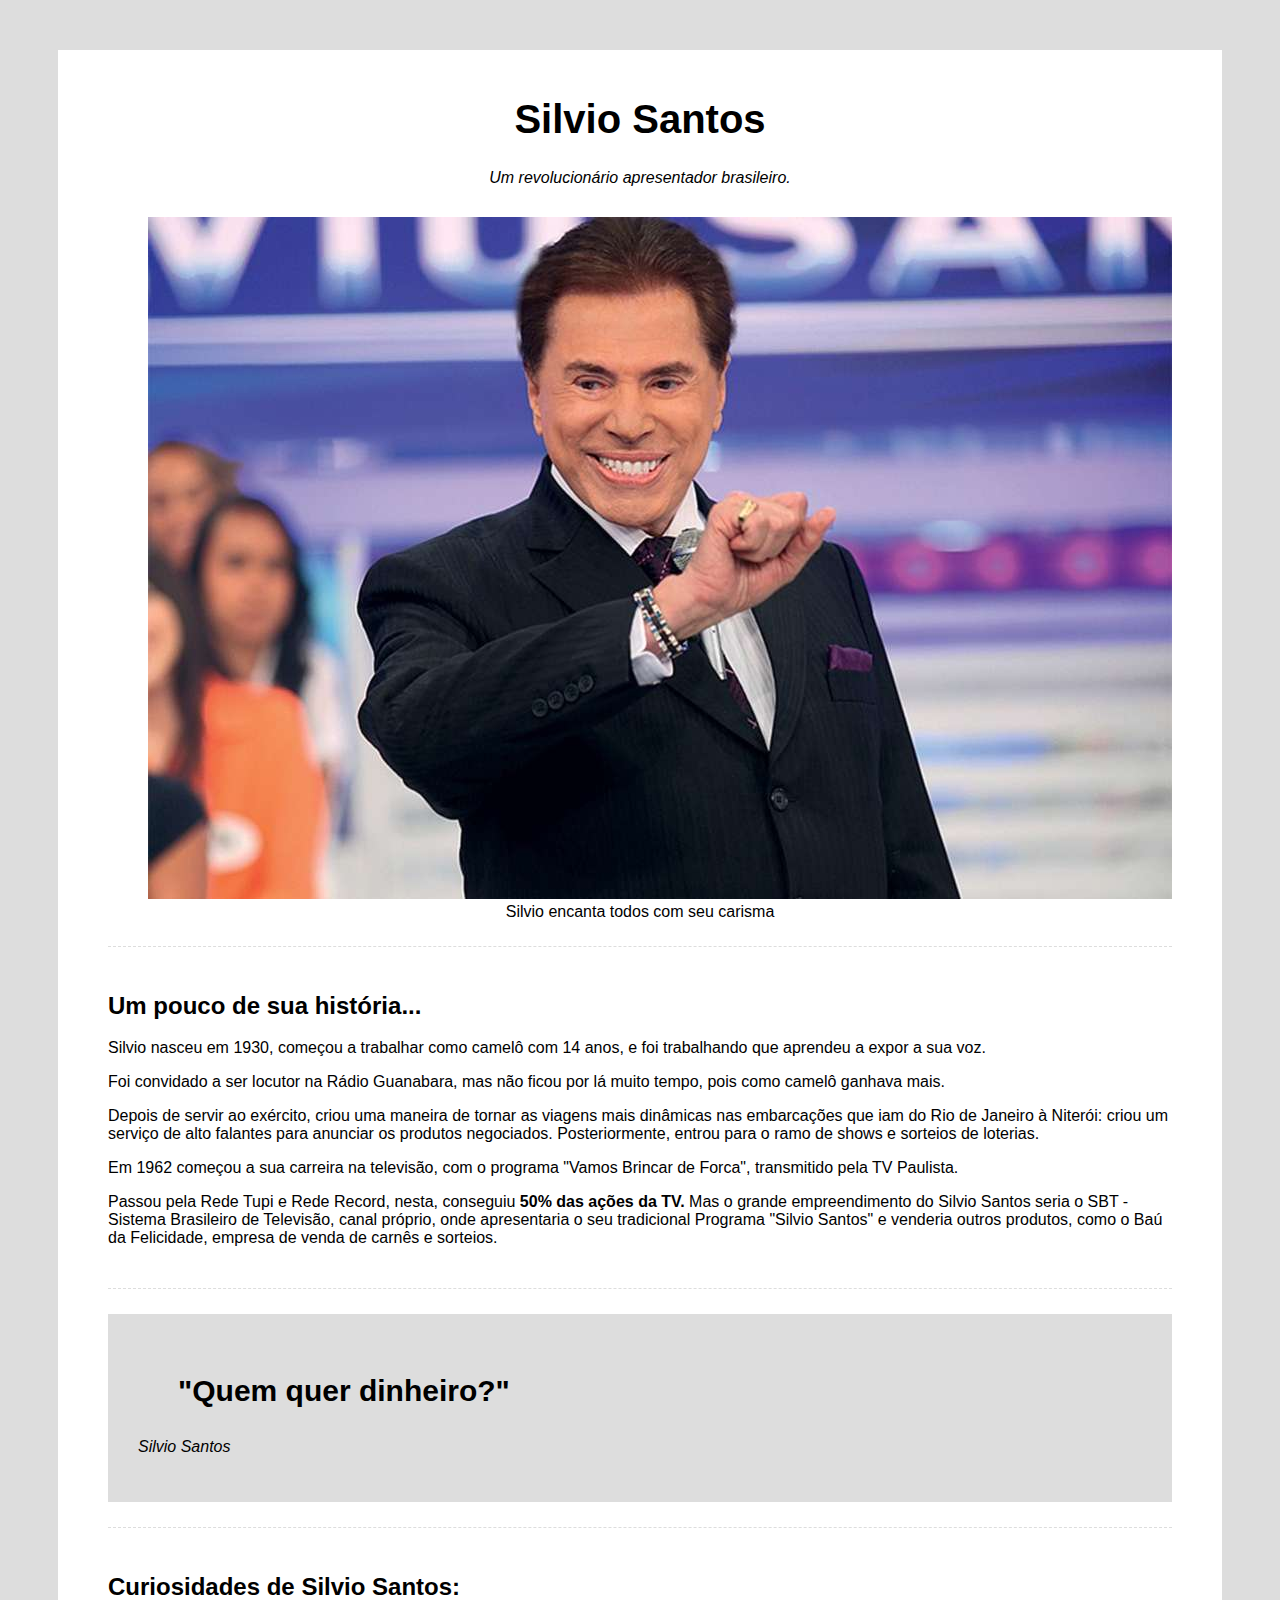
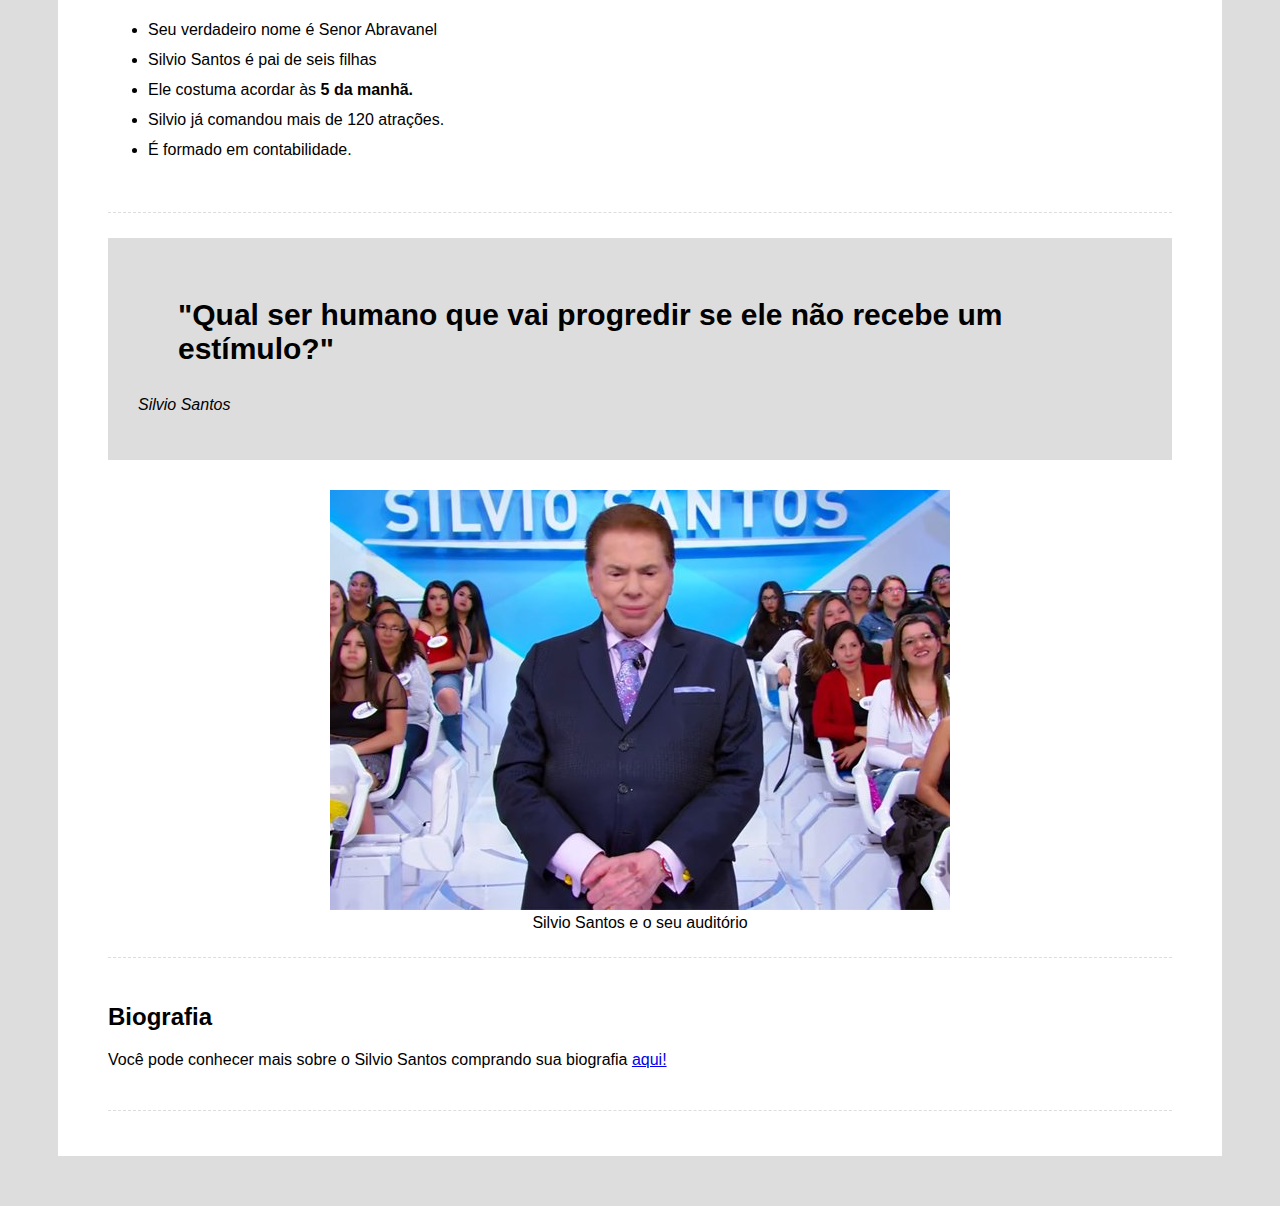
<file: 2_Projeto_Base/Página_Tributo/index.html>
<!DOCTYPE html>
<html lang="pt-BR">
    <head>
        <meta charset="UTF-8">
        <meta http-equiv="X-UA-Compatible" content="IE=edge">
        <meta name="viewport" content="width=device-width, initial-scale=1.0">
        <title>Tributo a Silvio Santos</title>
        <link rel="stylesheet" type="text/css" href="css/styles.css">
    </head>
    <body>
        <div class="container">
            <!-- Cabeçalho da página -->
            <div class="cabecalho">
                <h1 class="titulo-principal">Silvio Santos</h1>
                <p class="paragrafo-principal">Um revolucionário apresentador brasileiro.</p>
            </div>
            <!-- Imagem de destaque -->
            <div class="img-destaque">
                <figure>
                    <img src="img/silvio.jpg" alt="Foto do presentador Silvio Santos rindo">
                    <figcaption>Silvio encanta todos com seu carisma</figcaption>
                </figure>
            </div>
            <!-- Biografia -->
            <div class="biografia-container">
                <h2>Um pouco de sua história...</h2>
                <p>
                    Silvio nasceu em 1930, começou a trabalhar como camelô com 14 anos, e 
                    foi trabalhando que aprendeu a expor a sua voz.
                </p>
                <p>
                    Foi convidado a ser locutor na Rádio Guanabara, mas não ficou por lá
                    muito tempo, pois como camelô ganhava mais.
                </p>
                <p>
                    Depois de servir ao exército, criou uma maneira de tornar as viagens mais
                    dinâmicas nas embarcações que iam do Rio de Janeiro à Niterói: criou um
                    serviço de alto falantes para anunciar os produtos negociados.
                    Posteriormente, entrou para o ramo de shows e sorteios de loterias.
                </p>
                <p>
                    Em 1962 começou a sua carreira na televisão, com o programa "Vamos Brincar 
                    de Forca", transmitido pela TV Paulista.
                </p>
                <p>
                    Passou pela Rede Tupi e Rede Record, nesta, conseguiu <span class="destaque">
                    50% das ações da TV.</span> Mas o grande empreendimento do Silvio Santos
                    seria o SBT - Sistema Brasileiro de Televisão, canal próprio, onde
                    apresentaria o seu tradicional Programa "Silvio Santos" e venderia outros
                    produtos, como o Baú da Felicidade, empresa de venda de carnês e sorteios.
                </p>
            </div>
            <!-- Primeira citação -->
            <div class="frase-container">
                <blockquote>"Quem quer dinheiro?"</blockquote>
                <p>Silvio Santos</p>
            </div>
            <!-- Curiosidades -->
            <div class="curiosidades-container">
                <h2>Curiosidades de Silvio Santos:</h2>
                <ul>
                    <li>Seu verdadeiro nome é Senor Abravanel</li>
                    <li>Silvio Santos é pai de seis filhas</li>
                    <li>Ele costuma acordar às <span class="destaque">5 da manhã.</span></li>
                    <li>Silvio já comandou mais de 120 atrações.</li>
                    <li>É formado em contabilidade.</li>
                </ul>
            </div>
            <!-- Segunda citação -->
            <div class="frase-container">
                <blockquote>"Qual ser humano que vai progredir se ele não recebe um estímulo?"</blockquote>
                <p>Silvio Santos</p>
            </div>
            <!-- Segunda imagem de destaque -->
            <div class="img-destaque">
                <figure>
                    <img src="img/silvio2.jpg" alt="Silvio Santos no palco">
                    <figcaption>Silvio Santos e o seu auditório</figcaption>
                </figure>
            </div>
            <!-- Biografia -->
            <div class="biografia-container">
                <h2>Biografia</h2>
                <p>
                    Você pode conhecer mais sobre o Silvio Santos comprando sua biografia
                    <a href="https://www.amazon.com.br/Silvio-Santos-Biografia-Marcia-Batista/dp/8550302473">aqui!</a>
                </p>
            </div>
        </div>
    </body>
</html>
</file>
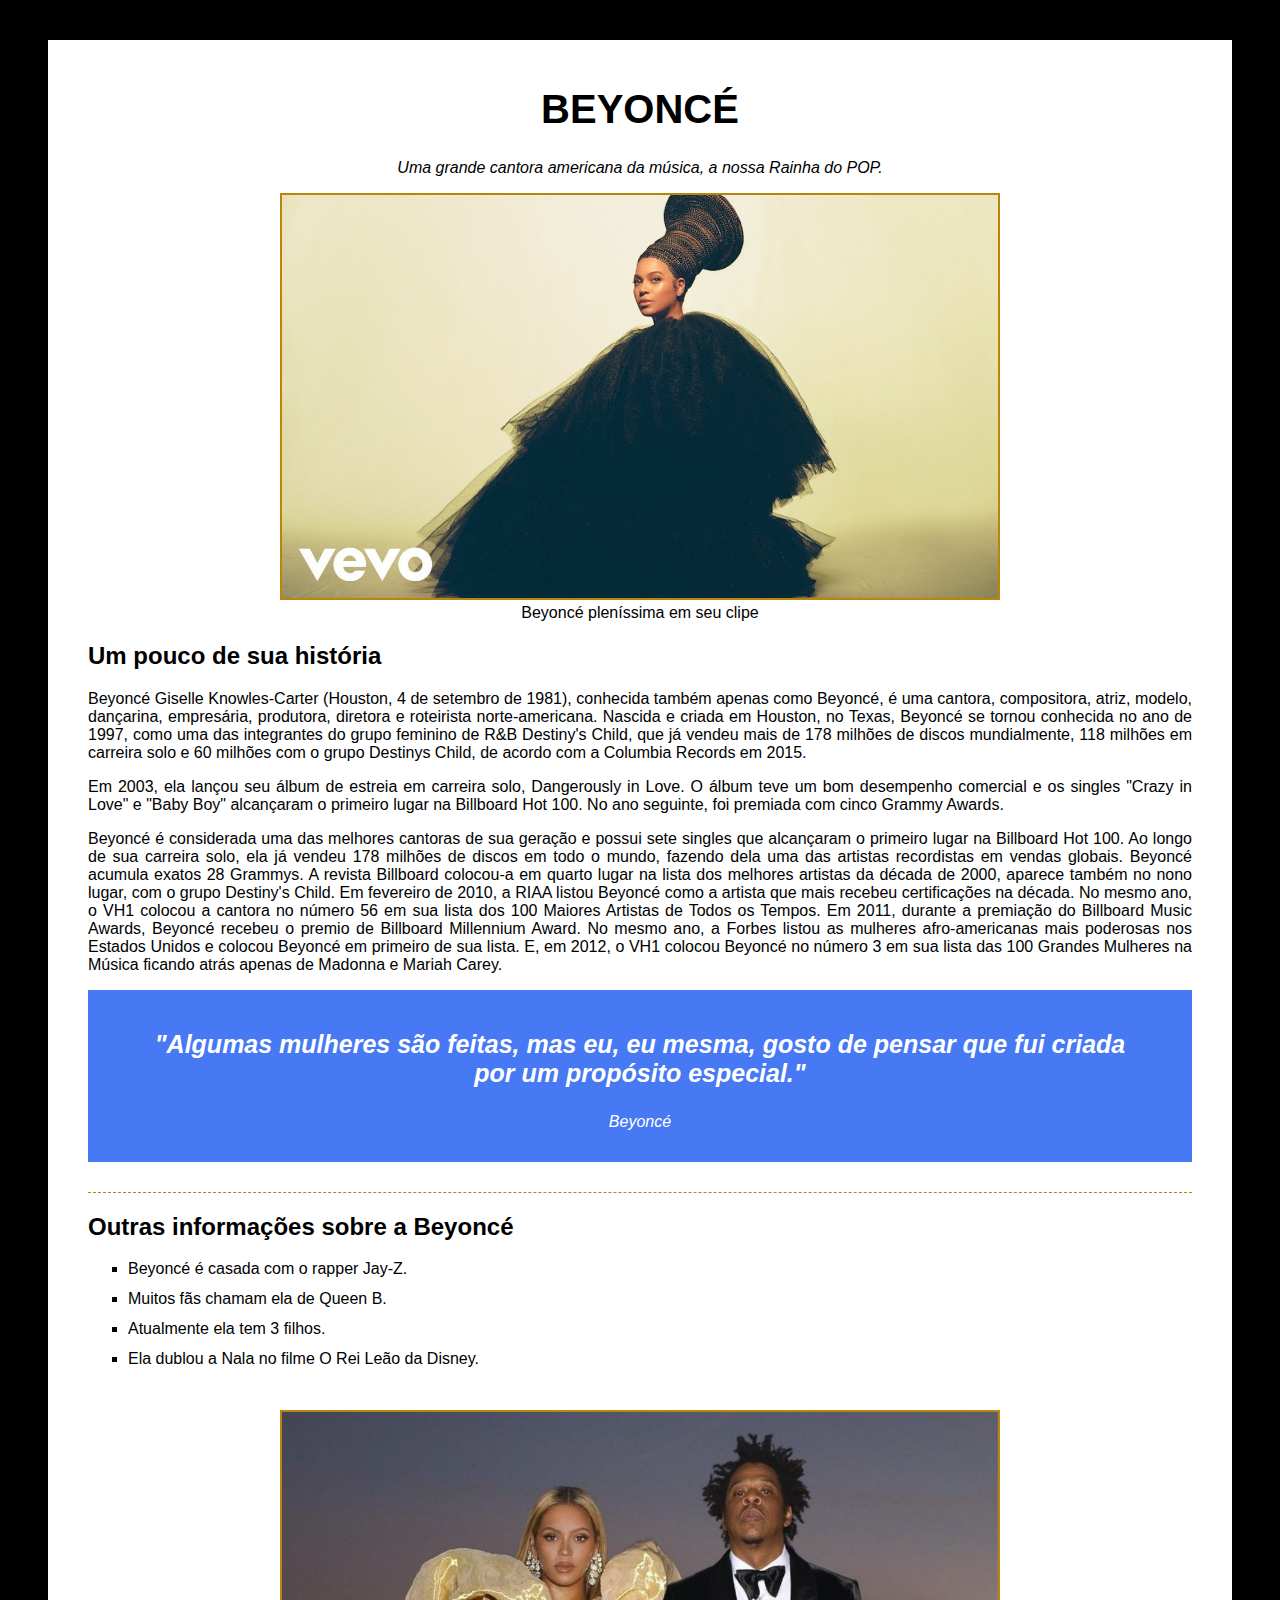
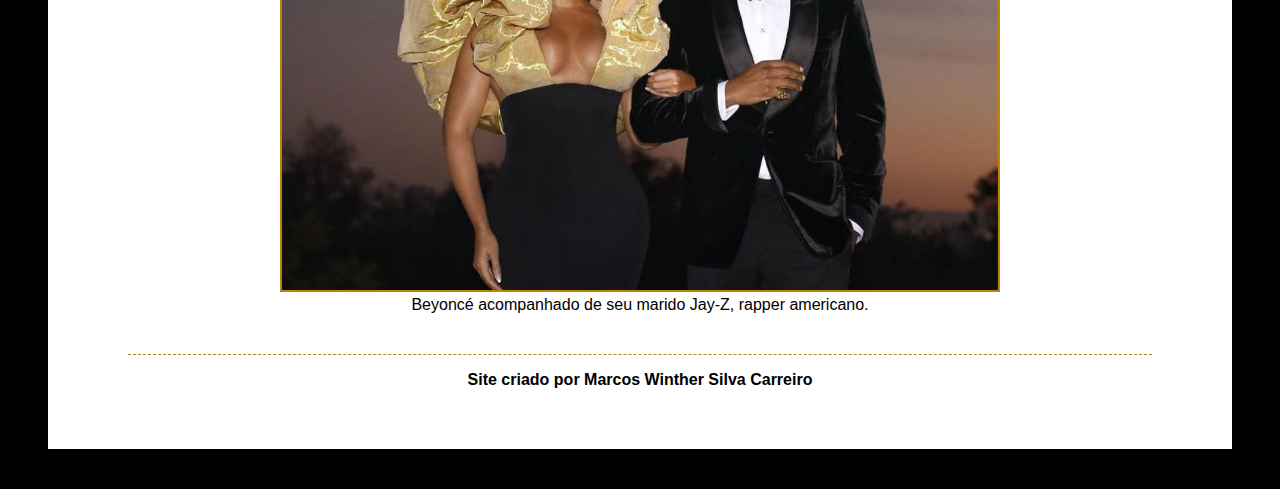
<file: 1_Projeto_Biografia_Beyonce/beyonce.html>
<!DOCTYPE html>
<html lang="pt-BR">
    <head>
        <meta charset="UTF-8">
        <meta http-equiv="X-UA-Compatible" content="IE=edge">
        <meta name="viewport" content="width=device-width, initial-scale=1.0">
        <title>Biografia Beyonce</title>
        <link rel="stylesheet" type="text/css" href="css/styles.css">
    </head>
    <body>
        <div class="container">
            <div class="cabecalho">
                <h1 class="titulo-principal">Beyoncé</h1>
                <p class="subtitulo-principal">
                    Uma grande cantora americana da música, a nossa Rainha do POP.
                </p>
            </div>
            <div class="imagem-destaque">
                <figure>
                    <img src="img/beyonce-vevo.jpg" alt="foto do clipe da cantora Beyoncé">
                    <figcaption>Beyoncé pleníssima em seu clipe</figcaption>
                </figure>
            </div>
            <div class="bloco-biografia">
                <h2>Um pouco de sua história</h2>
                <p>
                    Beyoncé Giselle Knowles-Carter (Houston, 4 de setembro de 1981), 
                    conhecida também apenas como Beyoncé, é uma cantora, compositora, atriz,
                    modelo, dançarina, empresária, produtora, diretora e roteirista 
                    norte-americana. Nascida e criada em Houston, no Texas, Beyoncé se 
                    tornou conhecida no ano de 1997, como uma das integrantes do grupo 
                    feminino de R&B Destiny's Child, que já vendeu mais de 178 milhões de 
                    discos mundialmente, 118 milhões em carreira solo e 60 milhões com o 
                    grupo Destinys Child, de acordo com a Columbia Records em 2015.
                </p>
                <p>
                    Em 2003, ela lançou seu álbum de estreia em carreira solo, Dangerously 
                    in Love. O álbum teve um bom desempenho comercial e os singles "Crazy 
                    in Love" e "Baby Boy" alcançaram o primeiro lugar na Billboard Hot 100. 
                    No ano seguinte, foi premiada com cinco Grammy Awards.
                </p>
                <p>
                    Beyoncé é considerada uma das melhores cantoras de sua geração e possui 
                    sete singles que alcançaram o primeiro lugar na Billboard Hot 100. Ao longo 
                    de sua carreira solo, ela já vendeu 178 milhões de discos em todo o mundo, 
                    fazendo dela uma das artistas recordistas em vendas globais. Beyoncé acumula 
                    exatos 28 Grammys. A revista Billboard colocou-a em quarto lugar na lista 
                    dos melhores artistas da década de 2000, aparece também no nono lugar, com 
                    o grupo Destiny's Child. Em fevereiro de 2010, a RIAA listou Beyoncé como a 
                    artista que mais recebeu certificações na década. No mesmo ano, o VH1 colocou 
                    a cantora no número 56 em sua lista dos 100 Maiores Artistas de Todos os Tempos. 
                    Em 2011, durante a premiação do Billboard Music Awards, Beyoncé recebeu o premio 
                    de Billboard Millennium Award. No mesmo ano, a Forbes listou as mulheres 
                    afro-americanas mais poderosas nos Estados Unidos e colocou Beyoncé em primeiro 
                    de sua lista. E, em 2012, o VH1 colocou Beyoncé no número 3 em sua lista das 100
                    Grandes Mulheres na Música ficando atrás apenas de Madonna e Mariah Carey.
                </p>
            </div>
            <div class="citacao">
                <blockquote>
                    "Algumas mulheres são feitas, mas eu, eu mesma, gosto de pensar que fui criada 
                    por um propósito especial."
                </blockquote>
                <p>Beyoncé</p>
            </div>
            <div class="informacoes-container">
                <h2>Outras informações sobre a Beyoncé</h2>
                <ul>
                    <li>Beyoncé é casada com o rapper Jay-Z.</li>
                    <li>Muitos fãs chamam ela de Queen B.</li>
                    <li>Atualmente ela tem 3 filhos.</li>
                    <li>Ela dublou a Nala no filme O Rei Leão da Disney.</li>
                </ul>
            </div>
            <div class="imagem-destaque">
                <figure>
                    <img src="img/beyonce-e-jay-z.jpg" alt="Beyoncé e o seu marido Jaz-Z.">
                    <figcaption>Beyoncé acompanhado de seu marido Jay-Z, rapper americano.</figcaption>
                </figure>
            </div>
            <footer class="rodape">
                <p>Site criado por Marcos Winther Silva Carreiro</p>
            </footer>
        </div>
    </body>
</html>
</file>
<file: 2_Projeto_Base/Página_Tributo/css/styles.css>
html {
    font-family: Helvetica;
    background-color: #DDD;
}

.container {
    max-width: 1200px;
    position: relative;
    margin-left: auto;
    margin-right: auto;
    padding: 20px 50px;
    margin: 50px;
    background-color: #FFF;
}

.destaque {
    font-weight: bold;
}

/* Cabeçalho */

.cabecalho {
    text-align: center;
}

.titulo-principal {
    font-size: 40px;
}

.paragrafo-principal {
    font-style: italic;
}

/* Corpo do site */

.img-destaque {
    text-align: center;
    margin-top: 30px;
}

/* Biografia container */

.biografia-container {
    padding: 25px 0;
    margin: 25px 0;
    border-top: 1px dashed #DDD;
    border-bottom: 1px dashed #DDD;
}

/* Citações */

.frase-container {
    background-color: #DDD;
    padding: 30px;
}

.frase-container blockquote {
    font-weight: 600;
    font-size: 30px;
}

.frase-container p {
    font-style: italic;
}

/* Curiosidades */

.curiosidades-container {
    padding: 25px 0;
    margin: 25px 0;
    border-top: 1px dashed #DDD;
    border-bottom: 1px dashed #DDD;
}

.curiosidades-container li {
    height: 30px;
}
</file>
<file: 1_Projeto_Biografia_Beyonce/css/styles.css>
html {
    background-color: #000;
    font-family: Helvetica;
}

.container {
    max-width: 1200px;
    position: relative;
    margin-left: auto;
    margin-right: auto;
    padding: 20px 40px;
    margin: 40px;
    background-color: #FFF;
}

/* cabecalho */

.cabecalho, .cabecalho p {
    text-align: center;
}

.titulo-principal {
    text-transform: uppercase;
    font-size: 40px;
    font-weight: bold;
}

.subtitulo-principal {
    font-style: italic;
}

/* Imagens da página */

.imagem-destaque {
    text-align: center;
}

.imagem-destaque img {
    width: 70%;
    border: 2px solid #b8860b;
}

/* Biografia */

p {
    text-align: justify;
}


/* Citação */

.citacao {
    background-color: #4779f4;
    padding: 15px;
    color: #FFF;
}

.citacao blockquote {
    font-weight: 600;
    font-style: italic;
    font-size: 25px;
    text-align: center;
}

.citacao p{
    font-style: italic;
    text-align: center;
}

/* Informações */

.informacoes-container {
    margin: 30px 0;
    border-top: 1px dashed #b8860b;
}

.informacoes-container li {
    list-style: square;
    height: 30px;
}

/* Rodapé */

.rodape {
    margin: 40px;
    border-top: 1px dashed #b8860b;
}

.rodape p {
    font-weight: bold;
    text-align: center;
}
</file>
